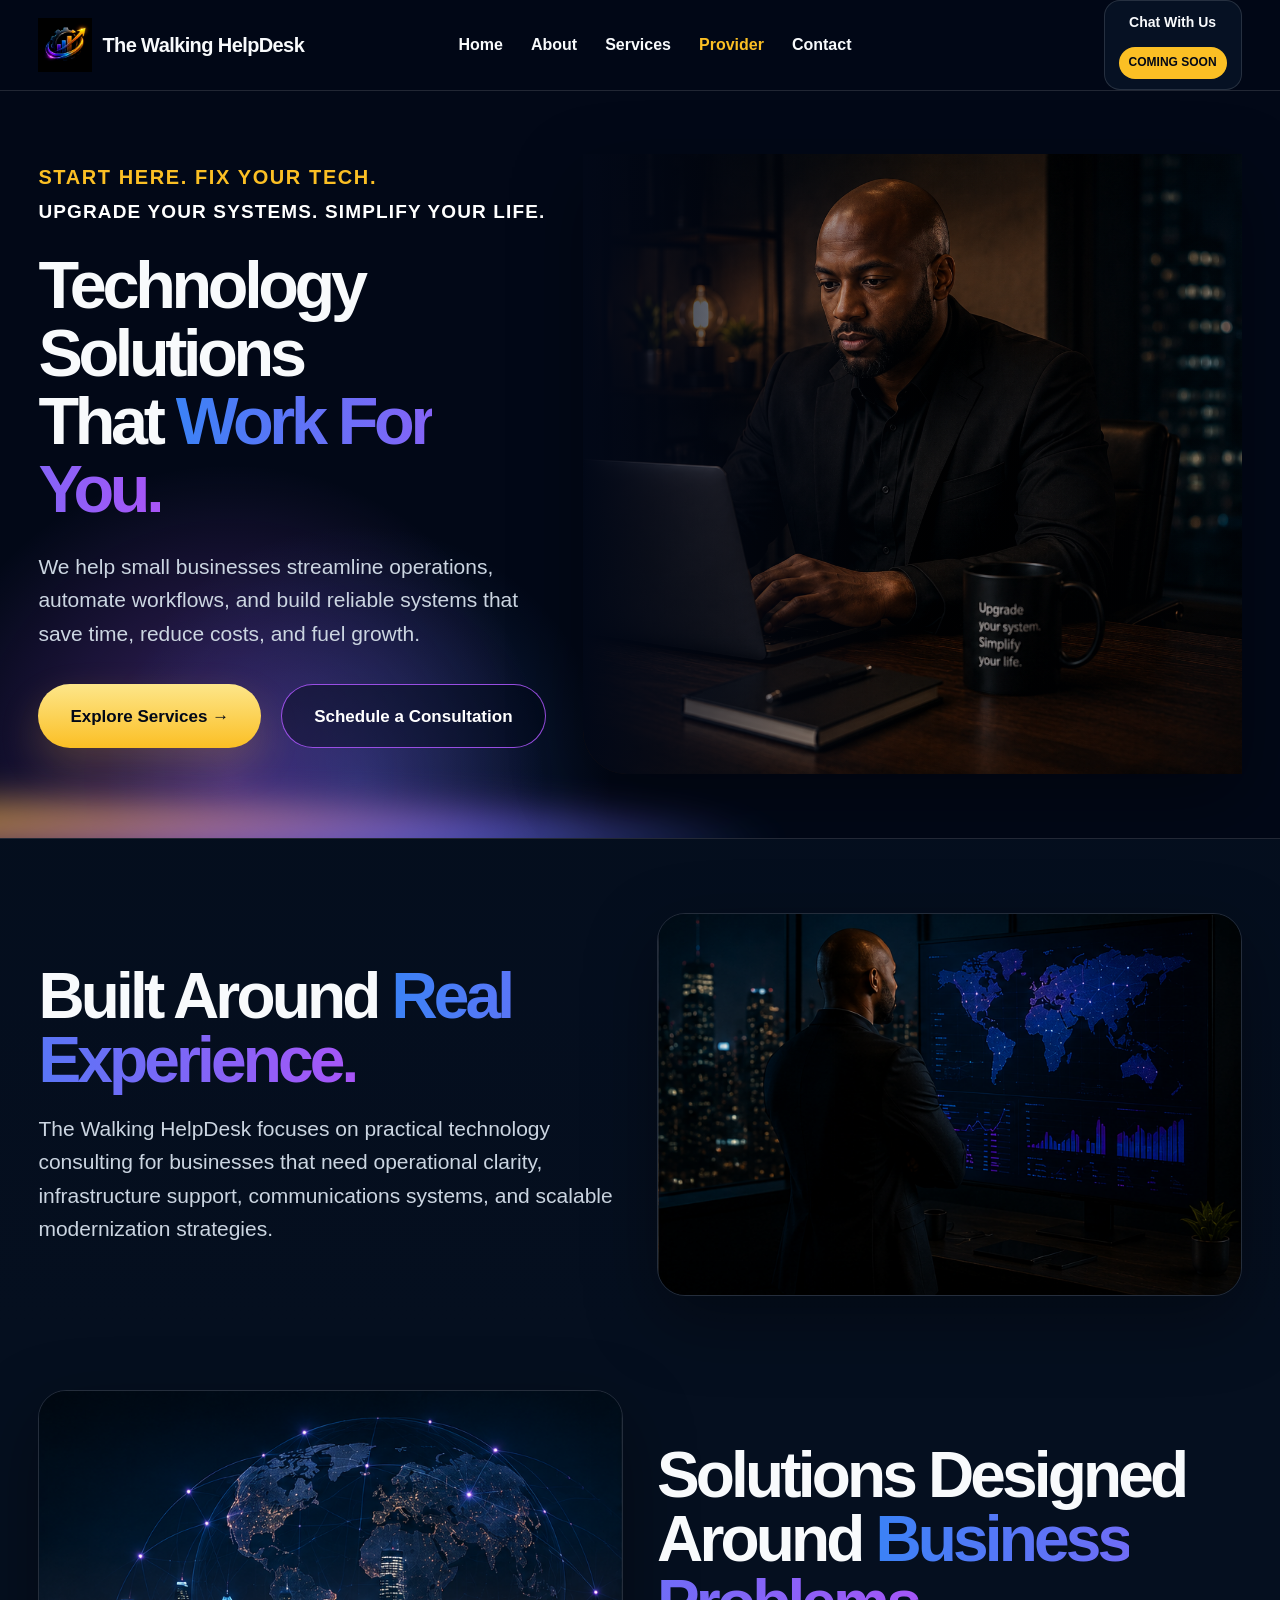
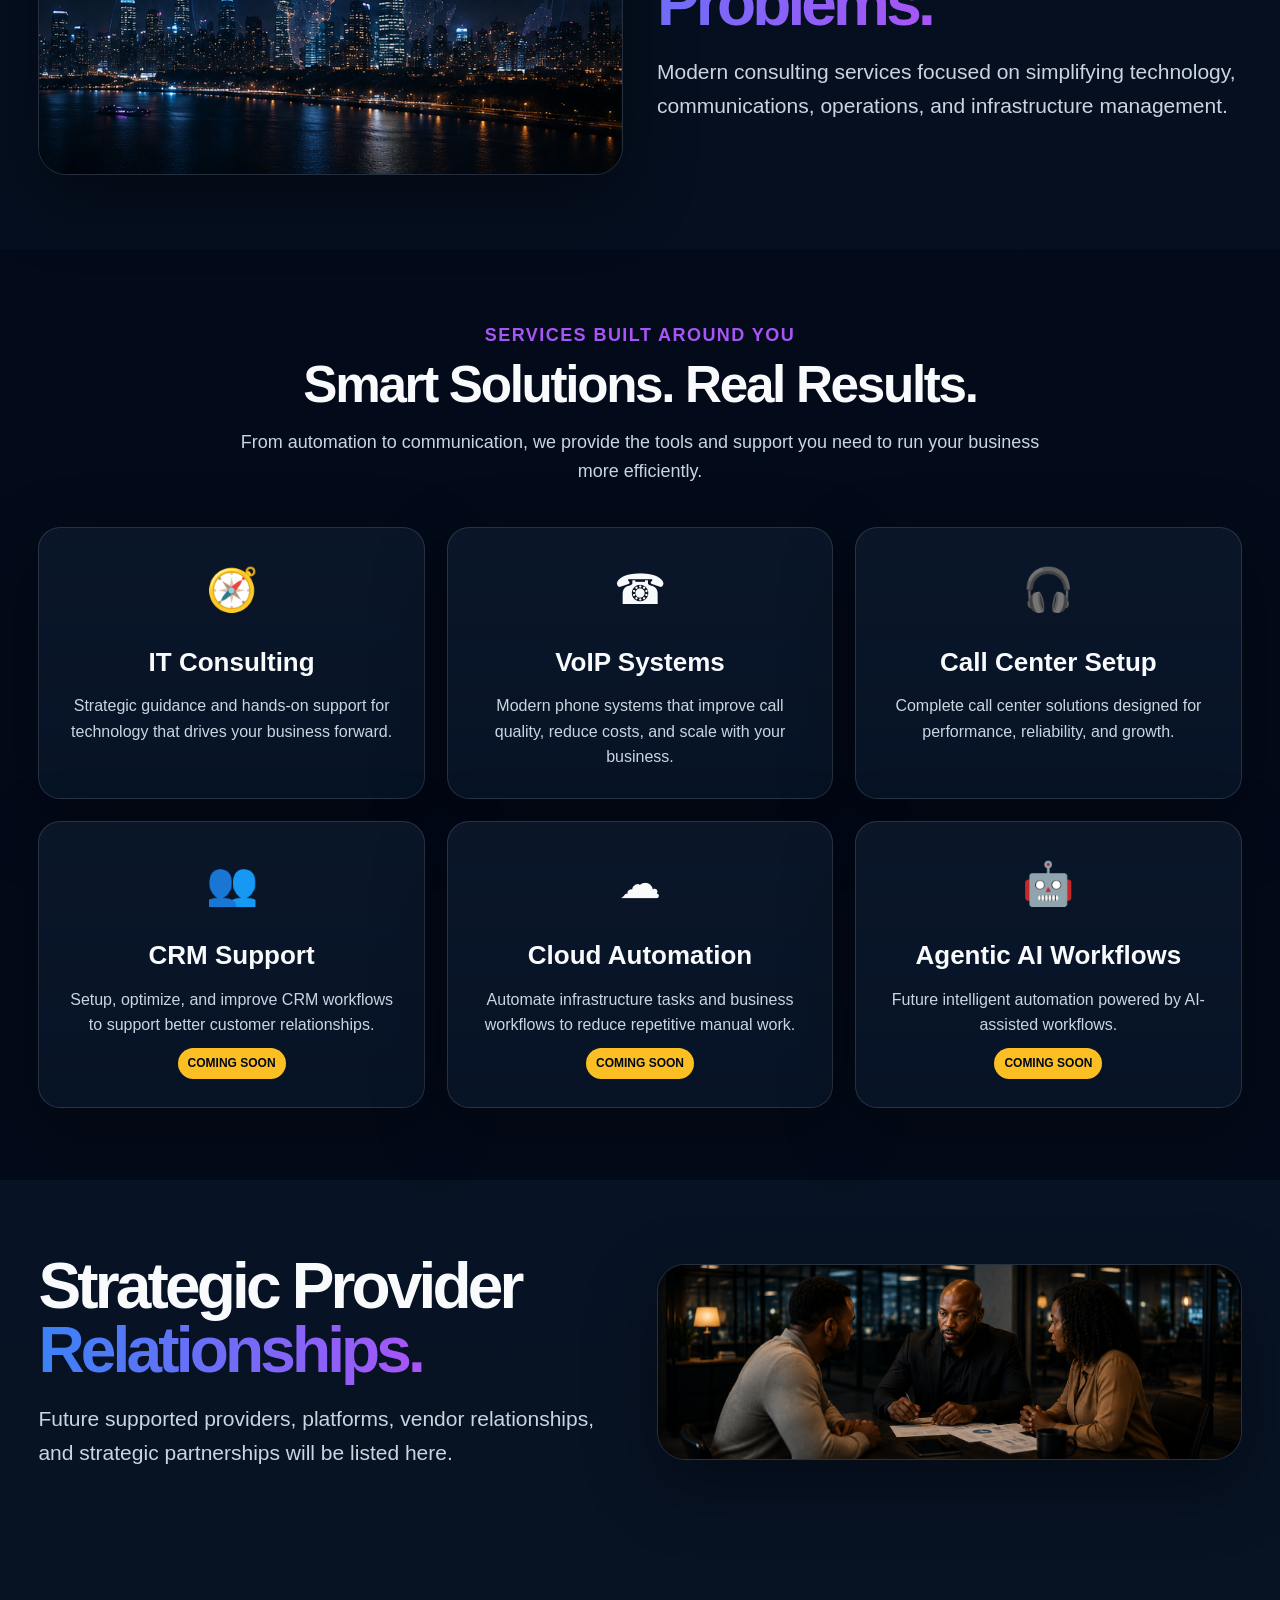
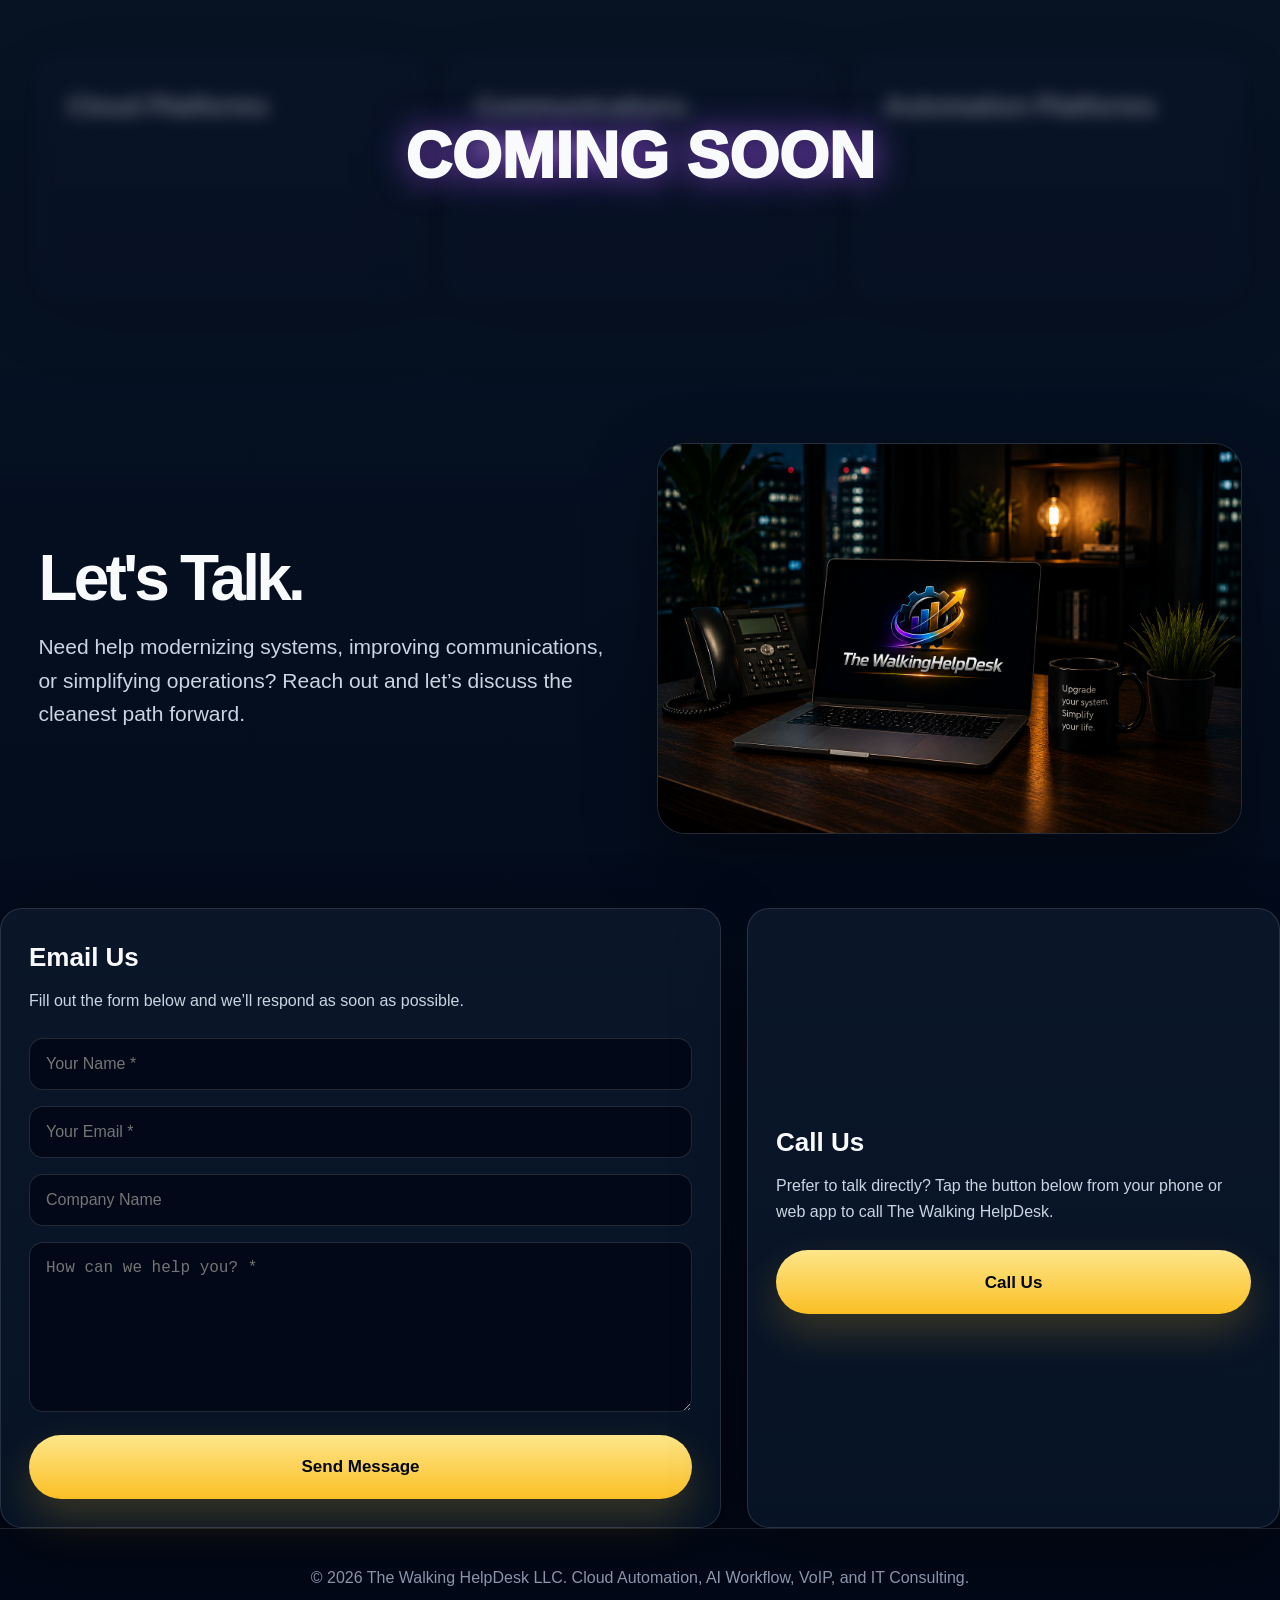
<file: index.html>
<!DOCTYPE html>
<html lang="en">
<head>
<meta charset="UTF-8">
<meta name="viewport" content="width=device-width, initial-scale=1.0">
<title>The Walking HelpDesk | One Page Website</title>
<meta name="description" content="The Walking HelpDesk provides IT consulting, VoIP systems, call center setup, CRM support, cloud automation, and future agentic AI workflows.">
<link rel="icon" href="images/favicon.png">
<link rel="stylesheet" href="style.css">
</head>

<body>
    <!-- =========================================================
         SITE HEADER / NAVIGATION
         Uses anchor links because this is now one page.
         ========================================================= -->
<header class="site-header">
<div class="nav-wrap">
<a class="brand" href="#home">
<img src="images/favicon.png" alt="The Walking HelpDesk logo">
<span>The Walking HelpDesk</span>
</a>
<nav class="nav-links">
<a class="active" href="#home">Home</a>
<a class="" href="#about">About</a>
<a class="" href="#services">Services</a>
<a class="" href="#provider">Provider</a>
<a class="" href="#contact">Contact</a>
</nav>
<div class="header-contact"> 
<div class="contact-pill">
<strong>Chat With Us</strong>
<span class="badge">COMING SOON</span>
</div>
</div>
</div>
</header>

    <main>

    <!-- =========================================================
         HOME SECTION
         ========================================================= -->
    <section id="home" class="combined-page-section home-section" data-page="Home">
<section class="hero">
<div class="hero-wrap">
<div class="hero-copy">
<div class="eyebrow">Start here. Fix your tech.</div>
<div class="sub-eyebrow">Upgrade your systems. Simplify your life.</div>
<h1>Technology Solutions<br>That <span class="gradient-text">Work For You.</span>
</h1>
<p>We help small businesses streamline operations, automate workflows, and build reliable systems that save time, reduce costs, and fuel growth.</p>
<div class="hero-actions">
<a class="btn primary" href="#services">Explore Services →</a>
<a class="btn secondary" href="#contact">Schedule a Consultation</a>
</div>
</div>
<div class="hero-image">
<img src="images/HeroPIC_1.png" alt="Professional tech consultant working at a laptop">
</div>
</div>
</section>
    <!-- ==================== END HOME SECTION ==================== -->

<!-- =========================================================
     ABOUT SECTION
     ========================================================= -->
<section id="about" class="combined-page-section about-section" data-page="About">

  <!-- About intro -->
  <section class="page-hero">
    <div>
         <h1>
        Built Around <span class="gradient-text">Real Experience.</span>
      </h1>

      <p>
        The Walking HelpDesk focuses on practical technology consulting for businesses
        that need operational clarity, infrastructure support, communications systems,
        and scalable modernization strategies.
      </p>
    </div>

    <img src="images/about-picture.png" alt="About The Walking HelpDesk">
  </section>

  <!-- Services-style second image/text section -->
  <section class="page-hero about-services-row">
    <img src="images/services-picture.png" alt="Services">

    <div>
        <h1>
        Solutions Designed Around
        <span class="gradient-text">Business Problems.</span>
      </h1>

      <p>
        Modern consulting services focused on simplifying technology,
        communications, operations, and infrastructure management.
      </p>
    </div>
  </section>

</section>
    <!-- ==================== END ABOUT SECTION ==================== -->

    <!-- =========================================================
         SERVICES SECTION
         ========================================================= -->
		 <section id="services" class="combined-page-section services-section" data-page="Services">
    <section class="section center">
<div class="kicker">Services built around you</div>
<h2>Smart Solutions. Real Results.</h2>
<p class="section-lead">From automation to communication, we provide the tools and support you need to run your business more efficiently.</p>
<div class="service-grid">
<article class="service-card">
<div class="icon">🧭</div>
<h3>IT Consulting</h3>
<p>Strategic guidance and hands-on support for technology that drives your business forward.</p>
</article>
<article class="service-card">
<div class="icon">☎</div>
<h3>VoIP Systems</h3>
<p>Modern phone systems that improve call quality, reduce costs, and scale with your business.</p>
</article>
<article class="service-card">
<div class="icon">🎧</div>
<h3>Call Center Setup</h3>
<p>Complete call center solutions designed for performance, reliability, and growth.</p>
</article>
<article class="service-card">
<div class="icon">👥</div>
<h3>CRM Support</h3>
<p>Setup, optimize, and improve CRM workflows to support better customer relationships.</p>
<span class="badge">COMING SOON</span>
</article>
<article class="service-card">
<div class="icon">☁</div>
<h3>Cloud Automation</h3>
<p>Automate infrastructure tasks and business workflows to reduce repetitive manual work.</p>
<span class="badge">COMING SOON</span>
</article>
<article class="service-card">
<div class="icon">🤖</div>
<h3>Agentic AI Workflows</h3>
<p>Future intelligent automation powered by AI-assisted workflows.</p>
<span class="badge">COMING SOON</span>
</article>
</div>
</section>
    </section>
    <!-- ==================== END SERVICES SECTION ==================== -->

    <!-- =========================================================
         PROVIDER SECTION
         ========================================================= -->
    <section id="provider" class="combined-page-section provider-section" data-page="Provider">
<section class="page-hero">
<div>
<div class="kicker"></div>
<h1>Strategic Provider <span class="gradient-text">Relationships.</span>
</h1>
<p>Future supported providers, platforms, vendor relationships, and strategic partnerships will be listed here.</p>
</div>
<img src="images/provider.png" alt="Provider relationships">
</section>
<section class="section relative">
<div class="blur">
<div class="service-grid">
<article class="service-card">
<h3>Cloud Platforms</h3>
</article>
<article class="service-card">
<h3>Communications Providers</h3>
</article>
<article class="service-card">
<h3>Automation Platforms</h3>
</article>
</div>
</div>
<div class="overlay">COMING SOON</div>
</section>
    </section>
    <!-- ==================== END PROVIDER SECTION ==================== -->

    <!-- =========================================================
         CONTACT SECTION
         ========================================================= -->
    <section id="contact" class="combined-page-section contact-section" data-page="Contact">
<section class="page-hero">
<div>
<div class="kicker"></div>
    <h1>Let's Talk.</h1>
<p>Need help modernizing systems, improving communications, or simplifying operations? Reach out and let’s discuss the cleanest path forward.</p>
</div>
    <img src="images/contact-page-image.jpg" alt="Contact The Walking HelpDesk">
</section>
        <!-- =========================
             CONTACT FORM AND CALL SECTION
        ========================== -->

        <div class="contact-grid">

<!-- =========================
     EMAIL US SECTION - LEFT SIDE
========================== -->
<article class="service-card contact-email-card">
    <h3>Email Us</h3>
    <p>
        Fill out the form below and we’ll respond as soon as possible.
    </p>

    <form 
        class="contact-form" 
        id="contactForm" 
        action="https://formspree.io/f/xaqzwely" 
        method="POST"
    >

        <input 
            type="text" 
            name="name" 
            placeholder="Your Name *" 
            required
        >

        <input 
            type="email" 
            name="email" 
            placeholder="Your Email *" 
            required
        >

        <input 
            type="text" 
            name="company" 
            placeholder="Company Name"
        >

        <textarea 
            name="message" 
            placeholder="How can we help you? *" 
            required
        ></textarea>

        <input 
            type="hidden" 
            name="_subject" 
            value="New Website Inquiry - The Walking HelpDesk"
        >

        <button class="btn primary" type="submit" id="submitBtn">
            Send Message
        </button>

    </form>

    <!-- THANK YOU OVERLAY - HIDDEN UNTIL MESSAGE SENDS -->
    <div id="thankYouOverlay" class="thank-you-overlay">
        <div class="thank-you-box">
            <button 
                class="thank-you-close" 
                type="button" 
                onclick="closeThankYou()" 
                aria-label="Close thank you message"
            >
                ×
            </button>

            <h2>Message Sent!</h2>
            <p>
                Thank you for contacting The Walking HelpDesk. 
                We’ll respond as soon as possible.
            </p>
        </div>
    </div>
</article>

            <!-- =========================
                 CALL US SECTION - RIGHT SIDE
            ========================== -->
            <article class="service-card contact-call-card">
                <h3>Call Us</h3>
                <p>
                    Prefer to talk directly? Tap the button below from your phone or web app to call The Walking HelpDesk.
                </p>

                <a class="btn primary call-btn" href="tel:6786437195">
                    Call Us 
                </a>
            </article>

        </div>

    </section>

</section>
    </main>

<!-- =========================================================
     SITE FOOTER
========================================================= -->
<footer>
    © 2026 The Walking HelpDesk LLC. Cloud Automation, AI Workflow, VoIP, and IT Consulting.
</footer>

<!-- =========================================================
     SITE SCRIPTS
     Handles:
     1. One-page navigation active state
     2. Formspree contact form submission
     3. Thank-you overlay close/reset
========================================================= -->
<script>
document.addEventListener('DOMContentLoaded', function () {

    /* =========================================================
       ONE-PAGE NAVIGATION HIGHLIGHT
    ========================================================= */

    const navLinks = Array.from(document.querySelectorAll('.nav-links a[href^="#"]'));
    const pageSections = Array.from(document.querySelectorAll('.combined-page-section[id]'));

    function setActiveNav(sectionId) {
        navLinks.forEach(function (link) {
            const linkTarget = link.getAttribute('href');
            link.classList.toggle('active', linkTarget === '#' + sectionId);
        });
    }

    if (navLinks.length && pageSections.length) {
        const observer = new IntersectionObserver(function (entries) {
            const visibleSection = entries
                .filter(function (entry) {
                    return entry.isIntersecting;
                })
                .sort(function (a, b) {
                    return b.intersectionRatio - a.intersectionRatio;
                })[0];

            if (visibleSection) {
                setActiveNav(visibleSection.target.id);
            }
        }, {
            threshold: [0.25, 0.4, 0.6],
            rootMargin: '-20% 0px -55% 0px'
        });

        pageSections.forEach(function (section) {
            observer.observe(section);
        });

        navLinks.forEach(function (link) {
            link.addEventListener('click', function () {
                const targetId = link.getAttribute('href').replace('#', '');
                setActiveNav(targetId);
            });
        });
    }


    /* =========================================================
       FORMSPREE CONTACT FORM + THANK YOU OVERLAY
    ========================================================= */

    const contactForm = document.getElementById('contactForm');
    const thankYouOverlay = document.getElementById('thankYouOverlay');
    const submitBtn = document.getElementById('submitBtn');

    if (contactForm && thankYouOverlay && submitBtn) {
        contactForm.addEventListener('submit', async function (event) {
            event.preventDefault();

            submitBtn.disabled = true;
            submitBtn.textContent = 'Sending...';

            const formData = new FormData(contactForm);

            try {
                const response = await fetch(contactForm.action, {
                    method: 'POST',
                    body: formData,
                    headers: {
                        'Accept': 'application/json'
                    }
                });

                if (response.ok) {
                    contactForm.reset();
                    thankYouOverlay.classList.add('show');
                } else {
                    alert('Something went wrong. Please try again.');
                }
            } catch (error) {
                alert('There was a connection problem. Please try again.');
            }

            submitBtn.disabled = false;
            submitBtn.textContent = 'Send Message';
        });
    }

});


/* =========================================================
   CLOSE THANK YOU OVERLAY
   Kept global so onclick="closeThankYou()" works
========================================================= */

function closeThankYou() {
    const contactForm = document.getElementById('contactForm');
    const thankYouOverlay = document.getElementById('thankYouOverlay');

    if (thankYouOverlay) {
        thankYouOverlay.classList.remove('show');
    }

    if (contactForm) {
        contactForm.reset();
    }
}
</script>
 
<script>
document.addEventListener('DOMContentLoaded', function () {

    /* =========================================================
       ONE-PAGE NAVIGATION HIGHLIGHT
    ========================================================= */

    const navLinks = Array.from(document.querySelectorAll('.nav-links a[href^="#"]'));
    const pageSections = Array.from(document.querySelectorAll('.combined-page-section[id]'));

    function setActiveNav(sectionId) {
        navLinks.forEach(function (link) {
            const linkTarget = link.getAttribute('href');
            link.classList.toggle('active', linkTarget === '#' + sectionId);
        });
    }

    if (navLinks.length && pageSections.length) {
        const observer = new IntersectionObserver(function (entries) {
            const visibleSection = entries
                .filter(function (entry) {
                    return entry.isIntersecting;
                })
                .sort(function (a, b) {
                    return b.intersectionRatio - a.intersectionRatio;
                })[0];

            if (visibleSection) {
                setActiveNav(visibleSection.target.id);
            }
        }, {
            threshold: [0.25, 0.4, 0.6],
            rootMargin: '-20% 0px -55% 0px'
        });

        pageSections.forEach(function (section) {
            observer.observe(section);
        });

        navLinks.forEach(function (link) {
            link.addEventListener('click', function () {
                const targetId = link.getAttribute('href').replace('#', '');
                setActiveNav(targetId);
            });
        });
    }


    /* =========================================================
       FORMSPREE CONTACT FORM
    ========================================================= */

    const contactForm = document.getElementById('contactForm');
    const thankYouOverlay = document.getElementById('thankYouOverlay');
    const submitBtn = document.getElementById('submitBtn');

    if (contactForm && thankYouOverlay && submitBtn) {
        contactForm.addEventListener('submit', async function (event) {
            event.preventDefault();

            submitBtn.disabled = true;
            submitBtn.textContent = 'Sending...';

            const formData = new FormData(contactForm);

            try {
                const response = await fetch(contactForm.action, {
                    method: 'POST',
                    body: formData,
                    headers: {
                        'Accept': 'application/json'
                    }
                });

                if (response.ok) {
                    contactForm.reset();

                    // This is the only place the thank-you message appears.
                    thankYouOverlay.classList.add('show');
                } else {
                    alert('Something went wrong. Please try again.');
                }

            } catch (error) {
                alert('There was a connection problem. Please try again.');
            }

            submitBtn.disabled = false;
            submitBtn.textContent = 'Send Message';
        });
    }

});


/* =========================================================
   CLOSE THANK YOU OVERLAY
========================================================= */

function closeThankYou() {
    const contactForm = document.getElementById('contactForm');
    const thankYouOverlay = document.getElementById('thankYouOverlay');

    if (thankYouOverlay) {
        thankYouOverlay.classList.remove('show');
    }

    if (contactForm) {
        contactForm.reset();
    }
}
</script>
</body>
</html>
</file>
<file: style.css>
/* =========================================================
   THE WALKING HELPDESK - MAIN STYLESHEET
   Highlighted by webpage portion:
   1. Global / Theme
   2. Header / Navigation
   3. Section Backgrounds
   4. Home / Hero
   5. Buttons
   6. Shared Sections
   7. About
   8. Services / Cards
   9. Provider / Coming Soon Overlay
   10. Contact Form / Call Card
   11. Thank You Popup
   12. Footer
   13. Responsive Layouts
========================================================= */

/* =========================
   1. GLOBAL / THEME
========================= */
:root {
  --bg: #020817;
  --panel: #071426;
  --panel-2: #0b172a;
  --text: #f8fafc;
  --muted: #cbd5e1;
  --gold: #fbbf24;
  --blue: #3b82f6;
  --purple: #a855f7;
  --border: rgba(255, 255, 255, 0.13);
  --shadow: 0 24px 70px rgba(0, 0, 0, 0.36);
}

* {
  box-sizing: border-box;
  margin: 0;
  padding: 0;
}

html {
  scroll-behavior: smooth;
}

body {
  font-family: Arial, Helvetica, sans-serif;
  background: linear-gradient(180deg, #020817, #06101f 55%, #020817);
  color: var(--text);
  line-height: 1.6;
}

a {
  color: inherit;
  text-decoration: none;
}

img {
  display: block;
  max-width: 100%;
}

/* =========================
   2. HEADER / NAVIGATION
   Smaller brand area so Home/About/Services/Provider/Contact stay visible.
========================= */
.site-header {
  background: rgba(2, 8, 23, 0.94);
  border-bottom: 1px solid var(--border);
  position: sticky;
  top: 0;
  z-index: 50;
  backdrop-filter: blur(12px);
}

.nav-wrap {
  width: min(1480px, 94%);
  min-height: 88px;
  margin: auto;
  display: grid;
  grid-template-columns: 260px 1fr 230px;
  align-items: center;
  gap: 18px;
}

.brand {
  display: flex;
  align-items: center;
  gap: 10px;
  font-size: 20px;
  font-weight: 900;
  letter-spacing: -0.03em;
  white-space: nowrap;
}

.brand img {
  width: 54px;
  height: 54px;
  object-fit: contain;
}

.nav-links {
  display: flex;
  justify-content: center;
  gap: 28px;
  font-weight: 800;
}

.nav-links a {
  color: var(--text);
  transition: color 0.25s ease;
}

.nav-links a:hover,
.nav-links a.active {
  color: var(--gold);
}

.header-contact {
  display: flex;
  justify-content: flex-end;
}

.contact-pill {
  border: 1px solid var(--border);
  background: rgba(7, 20, 38, 0.88);
  border-radius: 16px;
  padding: 10px 14px;
  font-size: 14px;
  text-align: center;
}

.contact-pill strong {
  display: block;
  margin-bottom: 4px;
}

/* =========================
   3. PAGE SECTION BACKGROUNDS
   Subtle background changes for each one-page website portion.
========================= */
.combined-page-section {
  scroll-margin-top: 105px;
  position: relative;
}

#home {
  background: transparent;
}

#about {
  background: rgba(7, 20, 38, 0.35);
}

#services {
  background: rgba(2, 8, 23, 0.65);
}

#provider {
  background: rgba(11, 23, 42, 0.45);
}

#contact {
  background: linear-gradient(
    180deg,
    rgba(7, 20, 38, 0.55),
    rgba(2, 8, 23, 0.95)
  );
}

/* =========================
   4. HOME / HERO SECTION
========================= */
.hero {
  position: relative;
  overflow: hidden;
  min-height: 660px;
  border-bottom: 1px solid var(--border);
  background:
    radial-gradient(circle at 18% 92%, rgba(168, 85, 247, 0.35), transparent 25%),
    radial-gradient(circle at 28% 92%, rgba(59, 130, 246, 0.26), transparent 22%),
    #020817;
}

.hero::after {
  content: "";
  position: absolute;
  left: -8%;
  right: -8%;
  bottom: -70px;
  height: 170px;
  background:
    radial-gradient(ellipse at left, rgba(251, 191, 36, 0.85), transparent 29%),
    radial-gradient(ellipse at 20% 55%, rgba(168, 85, 247, 0.82), transparent 33%),
    radial-gradient(ellipse at 34% 62%, rgba(59, 130, 246, 0.72), transparent 28%);
  filter: blur(16px);
  opacity: 0.85;
}

.hero-wrap {
  width: min(1480px, 94%);
  min-height: 660px;
  margin: auto;
  display: grid;
  grid-template-columns: 0.88fr 1.12fr;
  align-items: center;
  gap: 28px;
  position: relative;
  z-index: 2;
}

.hero-copy {
  padding: 70px 0 90px;
}

.eyebrow {
  color: var(--gold);
  font-size: 20px;
  font-weight: 900;
  text-transform: uppercase;
  letter-spacing: 0.08em;
}

.sub-eyebrow {
  color: #ffffff;
  font-size: 19px;
  font-weight: 900;
  text-transform: uppercase;
  letter-spacing: 0.06em;
  margin: 4px 0 25px;
}

.hero h1 {
  font-size: clamp(52px, 5.2vw, 88px);
  line-height: 1.02;
  letter-spacing: -0.065em;
  margin-bottom: 26px;
}

.gradient-text {
  background: linear-gradient(90deg, var(--blue), var(--purple));
  -webkit-background-clip: text;
  background-clip: text;
  color: transparent;
}

.hero p {
  color: var(--muted);
  font-size: 21px;
  max-width: 640px;
  margin-bottom: 34px;
}

.hero-actions {
  display: flex;
  flex-wrap: wrap;
  gap: 20px;
}

.hero-image {
  height: 620px;
  overflow: hidden;
  border-radius: 0 0 0 44px;
  box-shadow: var(--shadow);
  position: relative;
}

.hero-image img {
  width: 100%;
  height: 100%;
  object-fit: cover;
  object-position: center;
}

.hero-image::before {
  content: "";
  position: absolute;
  inset: 0;
  z-index: 1;
  background: linear-gradient(
    90deg,
    #020817 0%,
    rgba(2, 8, 23, 0.65) 18%,
    rgba(2, 8, 23, 0.06) 52%,
    rgba(2, 8, 23, 0.12)
  );
}

/* =========================
   5. BUTTONS
========================= */
.btn {
  min-height: 64px;
  display: inline-flex;
  align-items: center;
  justify-content: center;
  padding: 0 32px;
  border: 0;
  border-radius: 999px;
  cursor: pointer;
  font-size: 17px;
  font-weight: 900;
  transition: transform 0.2s ease, box-shadow 0.2s ease, opacity 0.2s ease;
}

.btn:hover {
  transform: translateY(-2px);
}

.btn:disabled {
  cursor: not-allowed;
  opacity: 0.7;
  transform: none;
}

.btn.primary {
  background: linear-gradient(180deg, #fde68a, var(--gold));
  color: #020817;
  box-shadow: 0 18px 42px rgba(251, 191, 36, 0.2);
}

.btn.secondary {
  border: 1px solid rgba(168, 85, 247, 0.9);
  background: rgba(2, 8, 23, 0.42);
  color: #ffffff;
}

/* =========================
   6. SHARED SECTIONS
========================= */
.section {
  width: min(1480px, 94%);
  margin: auto;
  padding: 72px 0;
}

.section.center {
  text-align: center;
}

.kicker {
  color: var(--purple);
  font-size: 18px;
  font-weight: 900;
  text-transform: uppercase;
  letter-spacing: 0.08em;
}

.section h2 {
  font-size: clamp(38px, 4vw, 58px);
  line-height: 1.05;
  letter-spacing: -0.045em;
  margin: 8px 0 16px;
}

.section-lead {
  color: var(--muted);
  font-size: 18px;
  max-width: 800px;
  margin: 0 auto;
}

.page-hero {
  width: min(1480px, 94%);
  margin: auto;
  display: grid;
  grid-template-columns: 1fr 1fr;
  gap: 34px;
  align-items: center;
  padding: 74px 0;
}

.page-hero h1 {
  font-size: clamp(48px, 5vw, 78px);
  line-height: 1;
  letter-spacing: -0.06em;
  margin-bottom: 20px;
}

.page-hero p {
  color: var(--muted);
  font-size: 21px;
}

.page-hero img {
  border: 1px solid var(--border);
  border-radius: 28px;
  box-shadow: var(--shadow);
}

/* =========================
   7. ABOUT SECTION
========================= */
.about-services-row {
  padding-top: 20px;
}

/* =========================
   8. SERVICES / CARDS
========================= */
.service-grid {
  display: grid;
  grid-template-columns: repeat(3, 1fr);
  gap: 22px;
  margin-top: 42px;
}

.service-card {
  background: linear-gradient(180deg, rgba(11, 23, 42, 0.94), rgba(7, 20, 38, 0.96));
  border: 1px solid var(--border);
  border-radius: 22px;
  min-height: 240px;
  padding: 28px;
  position: relative;
  box-shadow: var(--shadow);
}

.icon {
  font-size: 42px;
  margin-bottom: 18px;
}

.service-card h3 {
  font-size: 26px;
  margin-bottom: 10px;
}

.service-card p {
  color: var(--muted);
}

.badge {
  display: inline-block;
  margin-top: 10px;
  padding: 6px 10px;
  border-radius: 999px;
  background: var(--gold);
  color: #020817;
  font-size: 12px;
  font-weight: 900;
}

/* =========================
   9. PROVIDER / COMING SOON OVERLAY
========================= */
.relative {
  position: relative;
}

.provider-preview {
  padding-top: 20px;
}

.blur {
  filter: blur(8px);
  opacity: 0.45;
  pointer-events: none;
  user-select: none;
}

.overlay {
  position: absolute;
  inset: 0;
  display: grid;
  place-items: center;
  text-align: center;
  font-size: clamp(38px, 5vw, 72px);
  line-height: 1;
  font-weight: 1000;
  text-shadow: 0 0 34px rgba(168, 85, 247, 0.8);
}

/* =========================
   10. CONTACT FORM / CALL CARD
========================= */
.contact-area {
  padding-top: 20px;
}

.contact-grid {
  display: grid;
  grid-template-columns: 1.15fr 0.85fr;
  gap: 26px;
}

.contact-email-card,
.contact-call-card {
  min-height: auto;
}

.direct-email {
  margin-top: 10px;
  margin-bottom: 22px;
  color: var(--muted);
}

.direct-email a {
  color: var(--gold);
  font-weight: 900;
}

.contact-form {
  margin-top: 24px;
}

.contact-form label {
  display: block;
  margin-bottom: 6px;
  color: var(--muted);
  font-size: 14px;
  font-weight: 800;
}

input,
textarea {
  width: 100%;
  margin-bottom: 16px;
  padding: 16px;
  border: 1px solid var(--border);
  border-radius: 14px;
  background: #020817;
  color: #ffffff;
  font-size: 16px;
  outline: none;
}

input:focus,
textarea:focus {
  border-color: rgba(251, 191, 36, 0.75);
  box-shadow: 0 0 0 4px rgba(251, 191, 36, 0.08);
}

textarea {
  min-height: 170px;
  resize: vertical;
}

.contact-form .btn,
.call-btn {
  width: 100%;
}

.contact-call-card {
  display: flex;
  flex-direction: column;
  justify-content: center;
}

.contact-call-card p {
  margin-bottom: 26px;
}

/* =========================
   11. THANK YOU POPUP
========================= */
.thank-you-overlay {
  position: fixed;
  inset: 0;
  z-index: 999;
  display: none;
  align-items: center;
  justify-content: center;
  padding: 24px;
  background: rgba(2, 8, 23, 0.78);
  backdrop-filter: blur(8px);
}

.thank-you-overlay.show {
  display: flex;
}

.thank-you-box {
  width: min(520px, 100%);
  position: relative;
  padding: 42px 34px;
  border: 1px solid var(--border);
  border-radius: 24px;
  background: linear-gradient(180deg, rgba(11, 23, 42, 0.98), rgba(7, 20, 38, 0.98));
  box-shadow: var(--shadow);
  text-align: center;
}

.thank-you-box h2 {
  margin-bottom: 12px;
  color: var(--gold);
  font-size: 36px;
}

.thank-you-box p {
  color: var(--muted);
  font-size: 18px;
}

.thank-you-close {
  position: absolute;
  top: 12px;
  right: 16px;
  width: 38px;
  height: 38px;
  border: 1px solid var(--border);
  border-radius: 999px;
  background: rgba(255, 255, 255, 0.08);
  color: #ffffff;
  cursor: pointer;
  font-size: 26px;
  line-height: 1;
}

.thank-you-close:hover {
  background: var(--gold);
  color: #020817;
}

/* =========================
   12. FOOTER
========================= */
footer {
  border-top: 1px solid var(--border);
  color: #94a3b8;
  text-align: center;
  padding: 36px 20px;
}

/* =========================
   13. RESPONSIVE LAYOUTS
========================= */
@media (max-width: 1200px) {
  .nav-wrap {
    grid-template-columns: 240px 1fr 200px;
    gap: 14px;
  }

  .brand {
    font-size: 18px;
  }

  .nav-links {
    gap: 20px;
  }
}

@media (max-width: 1100px) {
  .nav-wrap {
    grid-template-columns: 1fr;
    min-height: auto;
    padding: 16px 0;
    text-align: center;
  }

  .brand {
    justify-content: center;
    font-size: 22px;
  }

  .brand img {
    width: 58px;
    height: 58px;
  }

  .nav-links {
    justify-content: center;
    flex-wrap: wrap;
    gap: 20px;
  }

  .header-contact {
    justify-content: center;
    width: 100%;
  }

  .hero-wrap,
  .page-hero,
  .contact-grid {
    grid-template-columns: 1fr;
  }

  .hero-image {
    height: 460px;
    border-radius: 28px;
  }

  .service-grid {
    grid-template-columns: repeat(2, 1fr);
  }
}

@media (max-width: 640px) {
  .combined-page-section {
    scroll-margin-top: 150px;
  }

  .nav-links {
    gap: 15px;
    flex-wrap: wrap;
    font-size: 14px;
  }

  .hero-copy {
    text-align: center;
    padding: 44px 0;
  }

  .hero h1,
  .page-hero h1 {
    letter-spacing: -0.04em;
  }

  .hero p {
    margin-left: auto;
    margin-right: auto;
    font-size: 18px;
  }

  .hero-actions {
    flex-direction: column;
  }

  .btn {
    width: 100%;
  }

  .service-grid {
    grid-template-columns: 1fr;
  }

  .page-hero {
    text-align: center;
    padding: 54px 0;
  }

  .page-hero p {
    font-size: 18px;
  }
}
</file>
